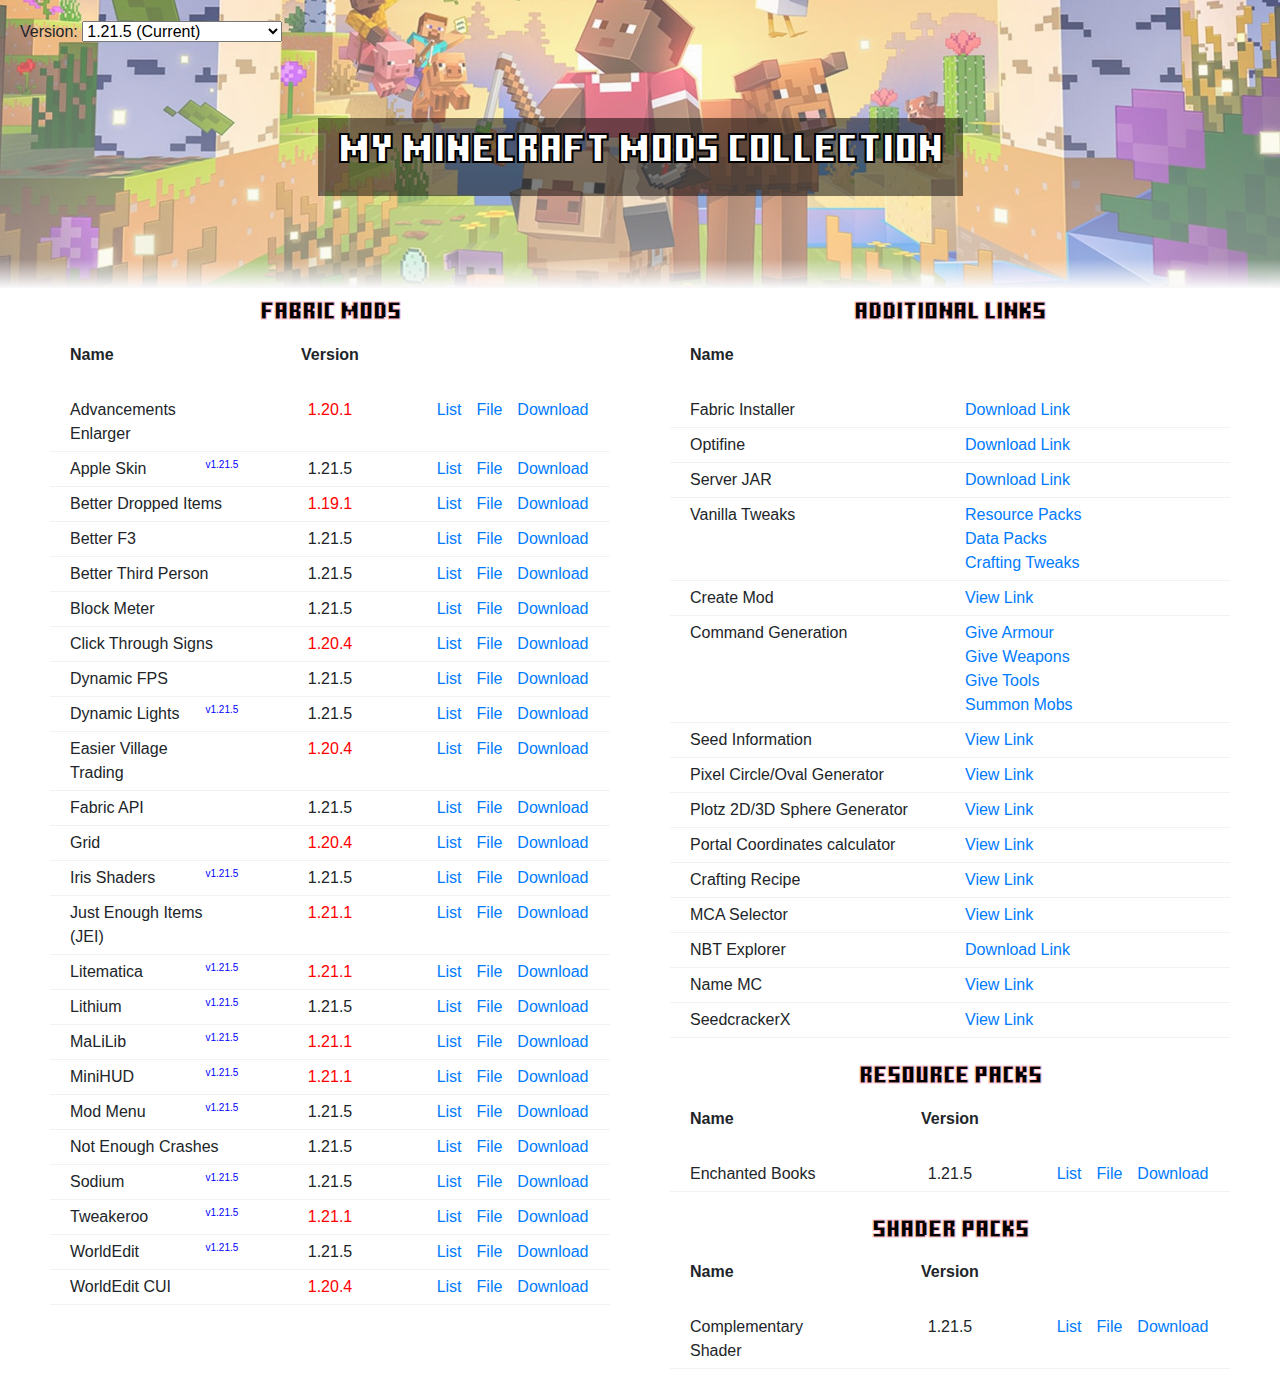
<file: index.html>
<!DOCTYPE html>
<html lang="en">

<head>
	<meta charset="UTF-8">
	<meta http-equiv="X-UA-Compatible" content="IE=edge">
	<meta name="viewport" content="width=device-width, initial-scale=1.0">
	<link rel="icon" href="./favicon.ico" type="image/png" sizes="16x16">
	<link rel="stylesheet" href="./css/bootstrap.min.css">
	<link rel="stylesheet" href="./css/mod-list.css">
	<title>My Fabric mods</title>
</head>

<body>
	<header class="d-flex flex-column justify-content-between position-relative game-header">
		<div class="w-100 h-100 position-absolute bg-no-repeat bg-cover game-header-art"></div>
		<div id="version-select">
			<label for="version">Version: </label>
			<select name="version" id="version">
				<option value="1.18.2">1.18.2</option>
				<option value="1.19.2">1.19.2</option>
				<option value="1.19.3">1.19.3</option>
				<option value="1.20.1">1.20.1</option>
				<option value="1.20.4">1.20.4</option>
				<option value="1.21.4">1.21.4</option>
				<option value="1.21.5" selected>1.21.5 (Current)</option>
			</select>
		</div>
	</header>
	<div class="main-container">
		<div class="container">
			<div class="row border-0">
				<div class="col-12 title text-center">
					<h1 class="d-inline-block text-center page-title">My Minecraft Mods Collection</h1>
				</div>
			</div>

			<div class="row border-0 main-row">
				<div class="col-6">
					<div class="fabric-mods-container">
						<h4 class="mod-title">Fabric Mods</h4>
						<div class="container-fluid list-container">
							<div class="row border-0">
								<div class="col-4 mod-header mod-name">Name</div>
								<div class="col-4 mod-header text-center">Version</div>
							</div>
	
							<div class="row border-0">
								<div class="col-12"></div>
							</div>
							
							<div id="fabric-mods"></div>
						</div>
					</div>
				</div>
				<div class="col-6">
					<div class="additional-links-container">
						<h4 class="mod-title">Additional Links</h4>
						<div class="container-fluid list-container">
							<div class="row border-0">
								<div class="col-6 mod-header mod-name">Name</div>
							</div>
				
							<div class="row border-0">
								<div class="col-12"></div>
							</div>
	
							<div id="additional-links"></div>
						</div>
					</div>
					<div class="resource-pack-container">
						<h4 class="mod-title">Resource Packs</h4>
						<div class="container-fluid list-container">
							<div class="row border-0">
								<div class="col-4 mod-header mod-name">Name</div>
								<div class="col-4 mod-header text-center">Version</div>
							</div>
				
							<div class="row border-0">
								<div class="col-12"></div>
							</div>
	
							<div id="resource-packs"></div>
						</div>
					</div>
					<div class="shader-pack-container">
						<h4 class="mod-title">Shader Packs</h4>
						<div class="container-fluid list-container">
							<div class="row border-0">
								<div class="col-4 mod-header mod-name">Name</div>
								<div class="col-4 mod-header text-center">Version</div>
							</div>
				
							<div class="row border-0">
								<div class="col-12"></div>
							</div>
	
							<div id="shader-packs"></div>
						</div>
					</div>
				</div>
			</div>

		</div>
	</div>
	<script src="./js/jquery-3.6.1.min.js"></script>
	<script type="text/javascript" src="./js/versions/1.18.2.json"></script>
	<script type="text/javascript" src="./js/versions/1.19.2.json"></script>
	<script type="text/javascript" src="./js/versions/1.19.3.json"></script>
	<script type="text/javascript" src="./js/versions/1.20.1.json"></script>
	<script type="text/javascript" src="./js/versions/1.20.4.json"></script>
	<script type="text/javascript" src="./js/versions/1.21.4.json"></script>
	<script type="text/javascript" src="./js/versions/1.21.5.json"></script>
	<script type="text/javascript" src="./js/additional-links.json"></script>
	<script src="./js/mod-list.js"></script>
</body>
</html>
</file>
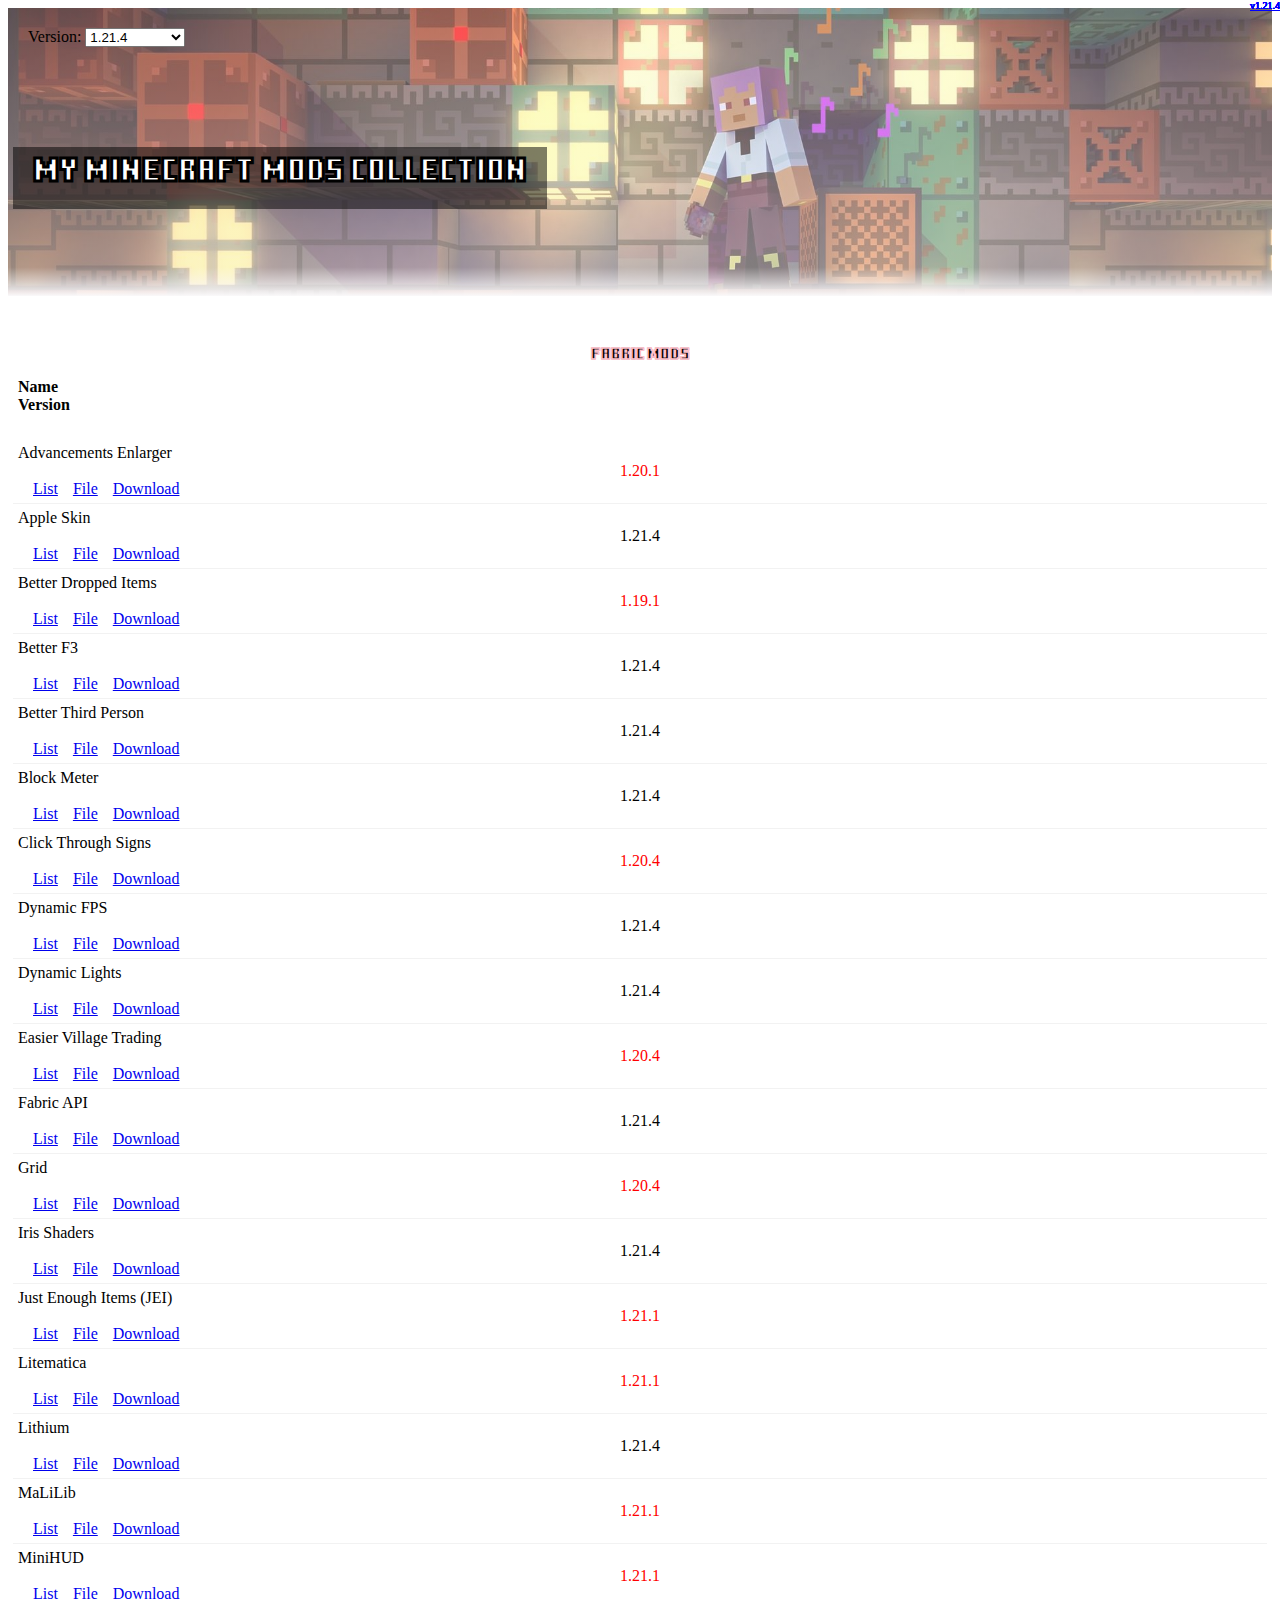
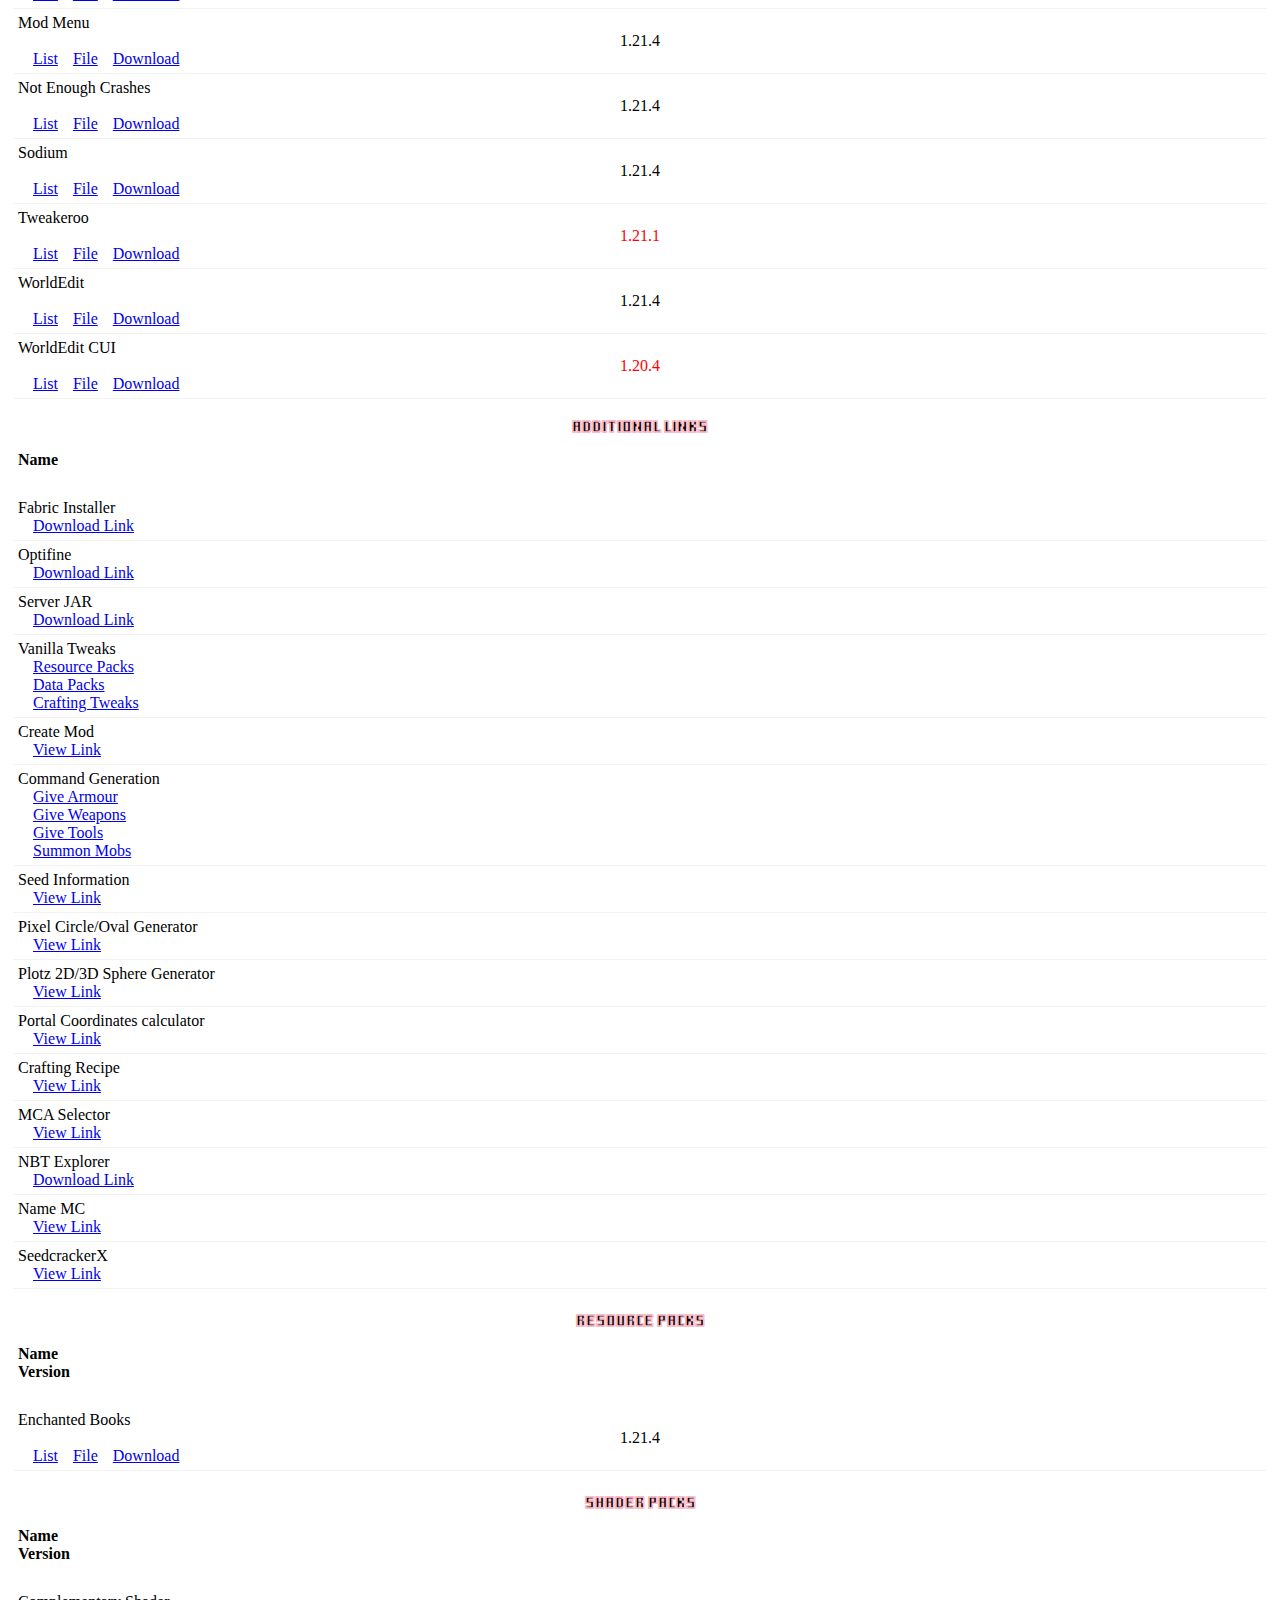
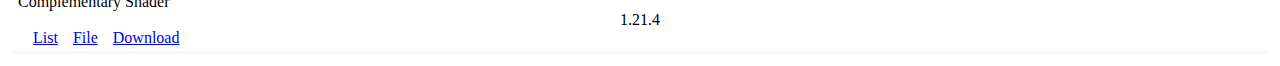
<file: Mod Links.html>
<!DOCTYPE html>
<html lang="en">

<head>
	<meta charset="UTF-8">
	<meta http-equiv="X-UA-Compatible" content="IE=edge">
	<meta name="viewport" content="width=device-width, initial-scale=1.0">
	<link rel="stylesheet" href="https://stackpath.bootstrapcdn.com/bootstrap/4.1.3/css/bootstrap.min.css" integrity="sha384-MCw98/SFnGE8fJT3GXwEOngsV7Zt27NXFoaoApmYm81iuXoPkFOJwJ8ERdknLPMO" crossorigin="anonymous">
	<link rel="icon" href="./img/favicon.png" type="image/png" sizes="16x16">
	<title>My Fabric mods</title>
	<link rel="stylesheet" href="./style/mod-list.css"></link>
</head>

<body>
	<header class="game-header">
		<div class="w-full h-full absolute bg-no-repeat bg-cover z--1 game-header-art"></div>
		<div id="version-select">
			<label for="version">Version: </label>
			<select name="version" id="version">
				<option value="1.18.2">1.18.2</option>
				<option value="1.19.2">1.19.2</option>
				<option value="1.19.3">1.19.3</option>
				<option value="1.20.1">1.20.1</option>
				<option value="1.20.4">1.20.4</option>
				<option value="1.21.4" selected>1.21.4</option>
			</select>
		</div>
	</header>
	<div class="main-container">
		<div class="container">
			<div class="row borderless-row">
				<div class="col-12 title text-center">
					<h1 class="page-title">My Minecraft Mods Collection</h1>
				</div>
			</div>

			<div class="row borderless-row main-row">
				<div class="col-6">
					<div class="fabric-mods-container">
						<h4 class="mod-title">Fabric Mods</h4>
						<div class="container-fluid list-container">
							<div class="row borderless-row">
								<div class="col-4 mod-header mod-name">Name</div>
								<div class="col-4 mod-header text-center">Version</div>
							</div>
	
							<div class="row borderless-row">
								<div class="col-12"></div>
							</div>
							
							<div id="fabric-mods"></div>
						</div>
					</div>
				</div>
				<div class="col-6">
					<div class="additional-links-container">
						<h4 class="mod-title">Additional Links</h4>
						<div class="container-fluid list-container">
							<div class="row borderless-row">
								<div class="col-6 mod-header mod-name">Name</div>
							</div>
				
							<div class="row borderless-row">
								<div class="col-12"></div>
							</div>
	
							<div id="additional-links"></div>
						</div>
					</div>
					<div class="resource-pack-container">
						<h4 class="mod-title">Resource Packs</h4>
						<div class="container-fluid list-container">
							<div class="row borderless-row">
								<div class="col-4 mod-header mod-name">Name</div>
								<div class="col-4 mod-header text-center">Version</div>
							</div>
				
							<div class="row borderless-row">
								<div class="col-12"></div>
							</div>
	
							<div id="resource-packs"></div>
						</div>
					</div>
					<div class="shader-pack-container">
						<h4 class="mod-title">Shader Packs</h4>
						<div class="container-fluid list-container">
							<div class="row borderless-row">
								<div class="col-4 mod-header mod-name">Name</div>
								<div class="col-4 mod-header text-center">Version</div>
							</div>
				
							<div class="row borderless-row">
								<div class="col-12"></div>
							</div>
	
							<div id="shader-packs"></div>
						</div>
					</div>
				</div>
			</div>

		</div>
	</div>
	<script src="./scripts/jquery-3.6.1.min.js"></script>
	<script type="text/javascript" src="./scripts/1.18.2.json"></script>
	<script type="text/javascript" src="./scripts/1.19.2.json"></script>
	<script type="text/javascript" src="./scripts/1.19.3.json"></script>
	<script type="text/javascript" src="./scripts/1.20.1.json"></script>
	<script type="text/javascript" src="./scripts/1.20.4.json"></script>
	<script type="text/javascript" src="./scripts/1.21.4.json"></script>
	<script type="text/javascript" src="./scripts/additional-links.json"></script>
	<script src="./scripts/mod-list.js"></script>
</body>
</html>
</file>
<file: css/mod-list.css>
@font-face {
  font-family: "Minecraft";
  src: url(../font/MinecraftTen-VGORe.ttf);
}

/* CSS Variables for consistent styling */
:root {
  --bg-gradient-start: rgba(250, 249, 250, 0.3);
  --bg-gradient-middle: rgba(250, 249, 250, 0.5);
  --bg-gradient-end: #faf9fa;
  --border-color: #a49fad;
  --text-color: white;
  --link-color: blue;
  --text-stroke-black: 2px black;
  --text-stroke-pink: 1px pink;
}

/* Game Header Styles */
.game-header {
  background: linear-gradient(180deg, var(--bg-gradient-start) 0, var(--bg-gradient-middle) 90%, var(--bg-gradient-end) 100%);
  border: 0 solid var(--border-color);
  box-sizing: border-box;
  min-height: 18rem;
  margin: 0 0 -100px 0;
  overflow: hidden;
  transition: 0.5s all ease-in-out;
}

/* Game Header Art Styles */
.game-header-art {
  background: no-repeat center/cover;
  z-index: -1;
}

/* Main Container */
.main-container {
  z-index: 2;
}

/* Page Title Styles */
.page-title {
  background-color: rgba(0, 0, 0, 0.5);
  color: var(--text-color);
  font-family: "Minecraft";
  padding: 10px 20px 20px;
  transform: translateY(-80px);
  -webkit-text-stroke: var(--text-stroke-black);
}

/* Mod Title Styles */
.mod-title {
  color: black;
  font-family: "Minecraft";
  margin-bottom: 10px;
  text-align: center;
  -webkit-text-stroke: var(--text-stroke-pink);
}

/* Mod Header and Name Styles */
.mod-header {
  font-weight: bold;
}

.mod-name {
  text-align: left;
}

/* Mod Version and Link Styles */
.mod-version {
  text-align: center;
}

.mod-link {
  padding-left: 15px;
}

.mod-link a {
  margin-right: 15px;
}

/* Media Queries */
@media (min-width: 1200px) {
  .container {
    max-width: 1300px;
  }
}

/* Row Styles */
.row {
  border-bottom: 1px solid rgba(0, 0, 0, 0.05);
  margin: 5px 0;
  padding: 5px;
}

.mod-row {
  margin: 0;
}

.mod-row:hover {
  background: rgba(239, 252, 250, 0.653);
}

/* Version Select Styles */
#version-select {
  padding: 20px;
  position: absolute;
}

#version {
  width: 200px;
}

/* Resource and Shader Pack Containers */
.resource-pack-container,
.shader-pack-container {
  margin-top: 25px;
}

/* External Link Styles */
.ext-link {
  color: var(--link-color);
  cursor: pointer;
  font-size: 10px;
  position: absolute;
  right: 0;
  top: 0;
}
</file>
<file: style/mod-list.css>
@font-face {
    font-family: "Minecraft";
    src: url(../fonts/MinecraftTen-VGORe.ttf);
}

.game-header {
    background: linear-gradient(180deg, rgba(250, 249, 250, 0.3) 0, rgba(250, 249, 250, 0.5) 90%, #FAF9FA 100%);
    border-color: #a49fad;
    border-style: solid;
    border-width: 0;
    box-sizing: border-box;
    content: '';
    display: flex;
    flex-direction: column;
    font: inherit;
    font-size: 100%;
    justify-content: space-between;
    min-height: 18rem;
    margin: 0;
    margin-bottom: -100px;
    overflow: hidden;
    padding: 0;
    position: relative;
    transition: 0.5s;
    vertical-align: baseline;
}

.game-header-art {
    background-position: 50%;
    background-repeat: no-repeat;
    background-size: cover;
    font: inherit;
    font-size: 100%;
    height: 100%;
    margin: 0;
    padding: 0;
    position: absolute;
    vertical-align: baseline;
    width: 100%;
    z-index: -1;
}

.main-container {
    z-index: 999;
}

.page-title {
    background-color: rgba(0,0,0,.5);
    color: white;
    display: inline-block;
    font-family: "Minecraft";
    padding: 10px 20px 20px;
    text-align: center;
    transform: translateY(-80px);
    
    -webkit-text-stroke: 2px black;
}

.mod-title {
    color: black;
    font-family: "Minecraft";
    margin-bottom: 10px;
    text-align: center;

    -webkit-text-stroke: 1px pink;
}

.mod-header {
    font-weight: bold;
}

.mod-name {
    text-align: left;
}

.mod-version {
    text-align: center;
}

.mod-link {
    padding-left: 15px;
}

.mod-link a {
    margin-right: 15px;
}

@media (min-width: 1200px) {
    .container {
        max-width: 1300px;
    }
}

.row {
    border-bottom: 1px solid rgba(0,0,0,.05);
    margin: 5px 0;
    padding: 5px;
}

.borderless-row {
    border: none;
}

.mod-row {
    margin: 0;
}

.mod-row:hover {
    background: rgba(250, 249, 250, 0.6);
}

#version-select {
    padding: 20px;
    position: absolute;
}

#version {
    width: 100px;
}

.resource-pack-container,
.shader-pack-container {
    margin-top: 25px;
}

.ext-link {
    color: blue;
    cursor: pointer;
    font-size: 10px;
    position: absolute;
    right: 0;
    top: 0;
}
</file>
